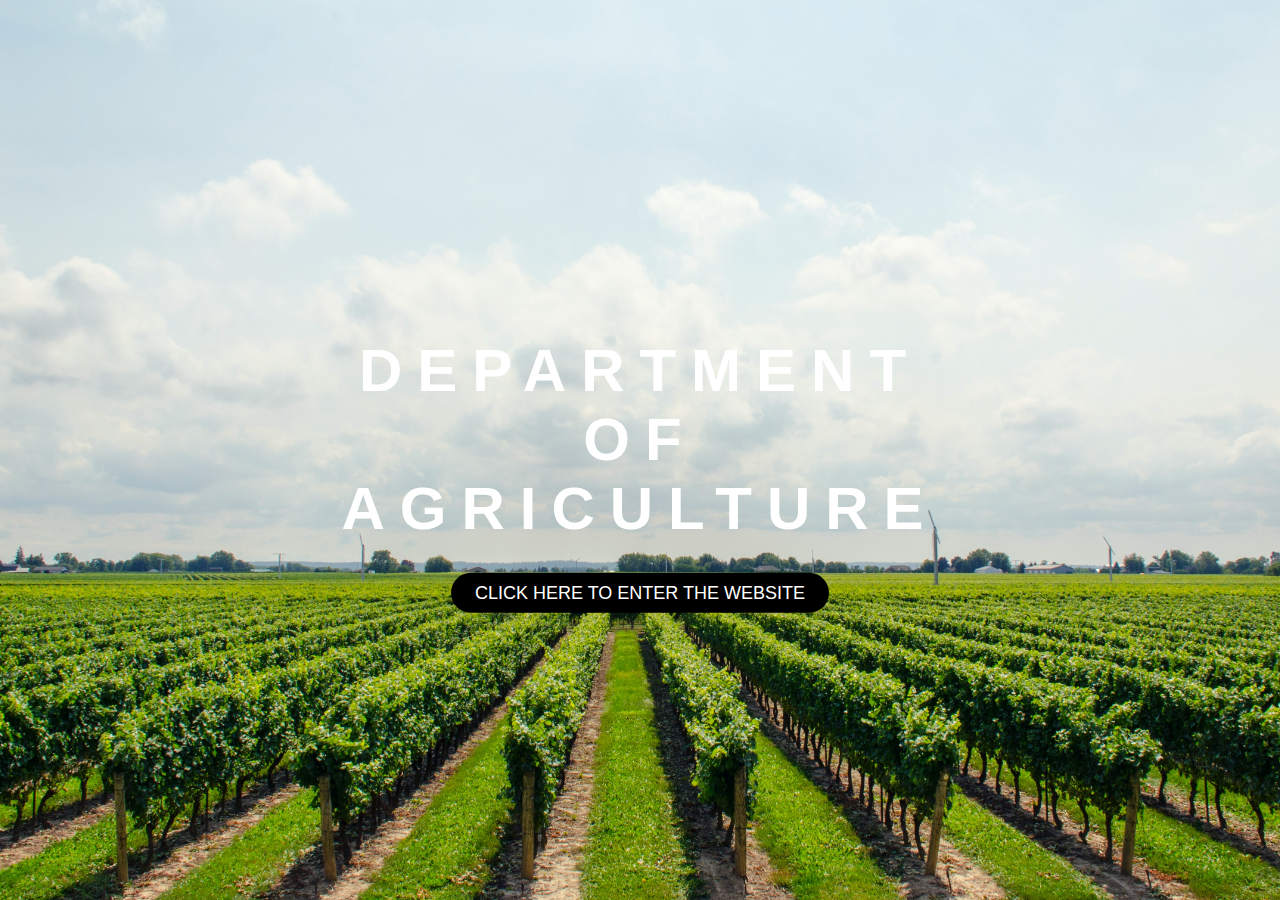
<file: index.html>
<!DOCTYPE html>
<html lang="en">

<head>
    <meta charset="UTF-8">
    <meta http-equiv="X-UA-Compatible" content="IE=edge">
    <meta name="viewport" content="width=device-width, initial-scale=1.0">
    <title>Department of Agriculture</title>
    <link rel="stylesheet" href="css/main menu.css">
    
</head>

<body>
   <div class="Section_top">
       <div class="content">
           <h1>Department of Agriculture</h1>       
            <div class="enter-button">
                <a href="home.html">Click Here To Enter the Website</a>
            </div>
       </div>
   </div>
</body>

</html>
</file>
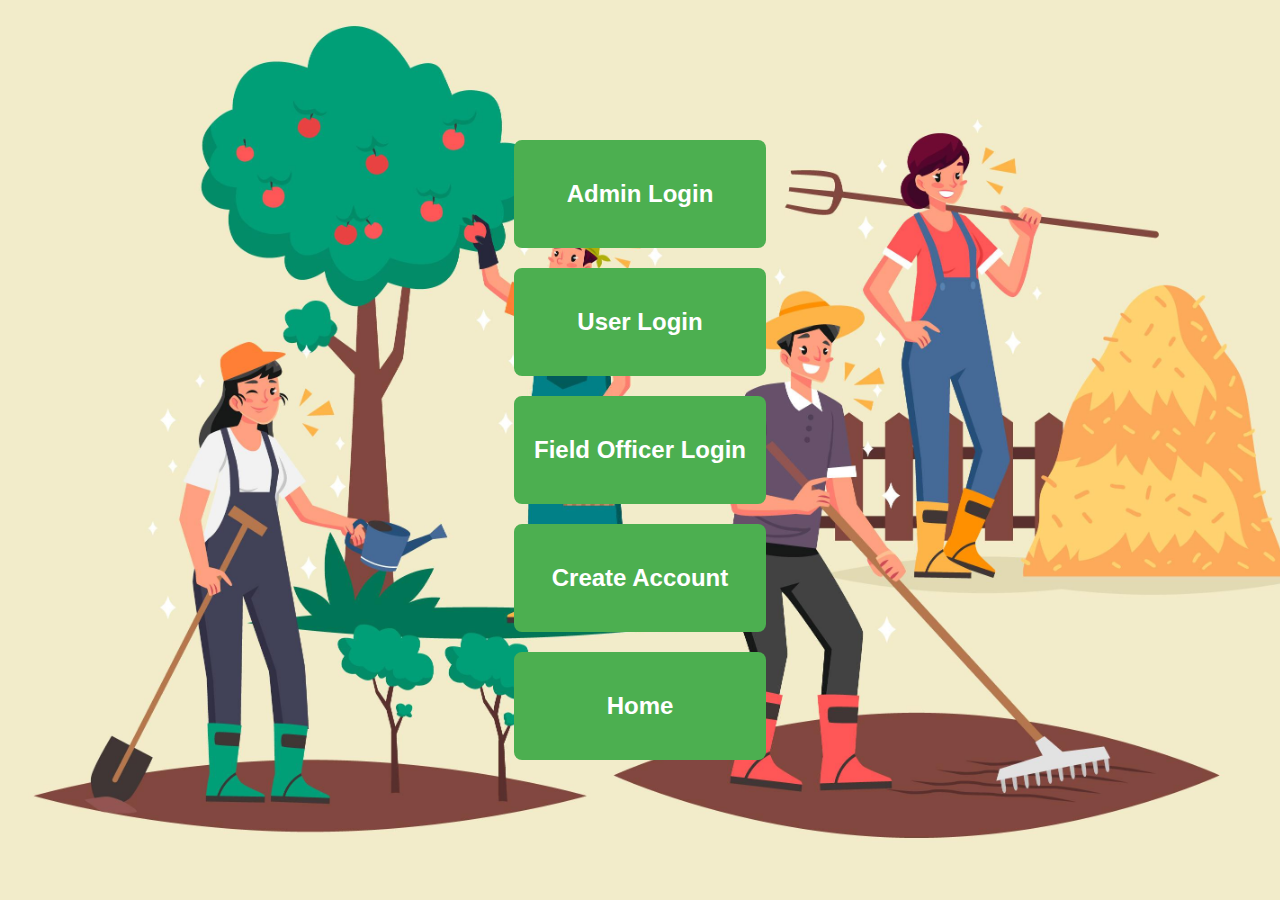
<file: alllogins.html>
<!DOCTYPE html>
<html lang="en">

<head>
    <meta charset="UTF-8">
    <meta name="viewport" content="width=device-width, initial-scale=1.0">
    <title>Admin Dashboard</title>
    <link rel="stylesheet" type="text/css" href="css/alllogins.css">
    
    </head>
    <body>
        <div class="button-container">
            <div class="button-box" onclick="location.href='admin login.php'">
                <h2>Admin Login</h2>
            </div>
    
            <div class="button-box" onclick="location.href='userlogin.php'">
                <h2>User Login</h2>
            </div>
    
            <div class="button-box" onclick="location.href='field officer login.php'">
                <h2>Field Officer Login</h2>
            </div>
    
            <div class="button-box" onclick="location.href='user account creating.php'">
                <h2>Create Account</h2>
            </div>
    
            <div class="button-box" onclick="location.href='home.html'">
                <h2>Home</h2>
            </div>
        </div>
    </body>
</file>
<file: css/main menu.css>
body,html{
    margin: 0;
    padding: 0;
    width: 100%;
    height: 100vh;
    font-family: sans-serif;
}
.Section_top{
    width: 100%;
    height: 100%;
    overflow: hidden;
    position: relative;
    background-image: url(websitehome.jpg);
    background-position: center;
    background-repeat: no-repeat;
    background-size: cover;
    text-align: center;
    justify-content: center;
    animation: change 10s infinite ease-in-out;
}
.content{
    position: absolute;
    top: 50%;
    left: 50%;
    transform: translate(-50%, -50%);
    text-transform: uppercase;

}
.content h1{
    color: #ffffff;
    font-size: 60px;
    letter-spacing: 15px;
}
.content h1 span{
    color: #111;
}
.content a{
    background: #000000;
    color: #fff;
    padding: 10px 24px;
    text-decoration: none;
    font-size: 18px;
    border-radius: 20px;
}
.content a:hover{
    background: #ffffff;
    color: #000000;
}
@keyframes change{
    0%
    {
        background-image: url(websitehome2.jpg);
    }
    20%
    {
        background-image: url(websitehome4.jpg);
    }
    40%
    {
        background-image: url(websitehome3.jpg);
    }
    60%
    {
        background-image: url(websitehome2.jpg);
    }
    80%
    {
        background-image: url(websitehome4.jpg);
    }
    100%
    {
        background-image: url(websitehome.jpg);
    }
}
</file>
<file: css/alllogins.css>
body {
    font-family: Arial, sans-serif;
    margin: 0;
    padding: 0;
    background-color: #f4f4f4;
    display: flex;
    align-items: center;
    justify-content: center;
    height: 100vh;
    background-image: url('548.jpg'); 
    background-size: cover;
}

.button-box {
    background-color: #4CAF50;
    color: white;
    padding: 20px;
    text-align: center;
    border-radius: 8px;
    margin: 20px;
    cursor: pointer;
    transition: background-color 0.3s;
}

.button-box:hover {
    background-color: #FF8412;
    color: #ffffff;
}

/* Responsive adjustments */
@media (max-width: 768px) {
    .button-box {
        padding: 15px; /* Adjust button padding for smaller screens */
        margin: 15px; /* Adjust button margin for smaller screens */
    }
}
</file>
